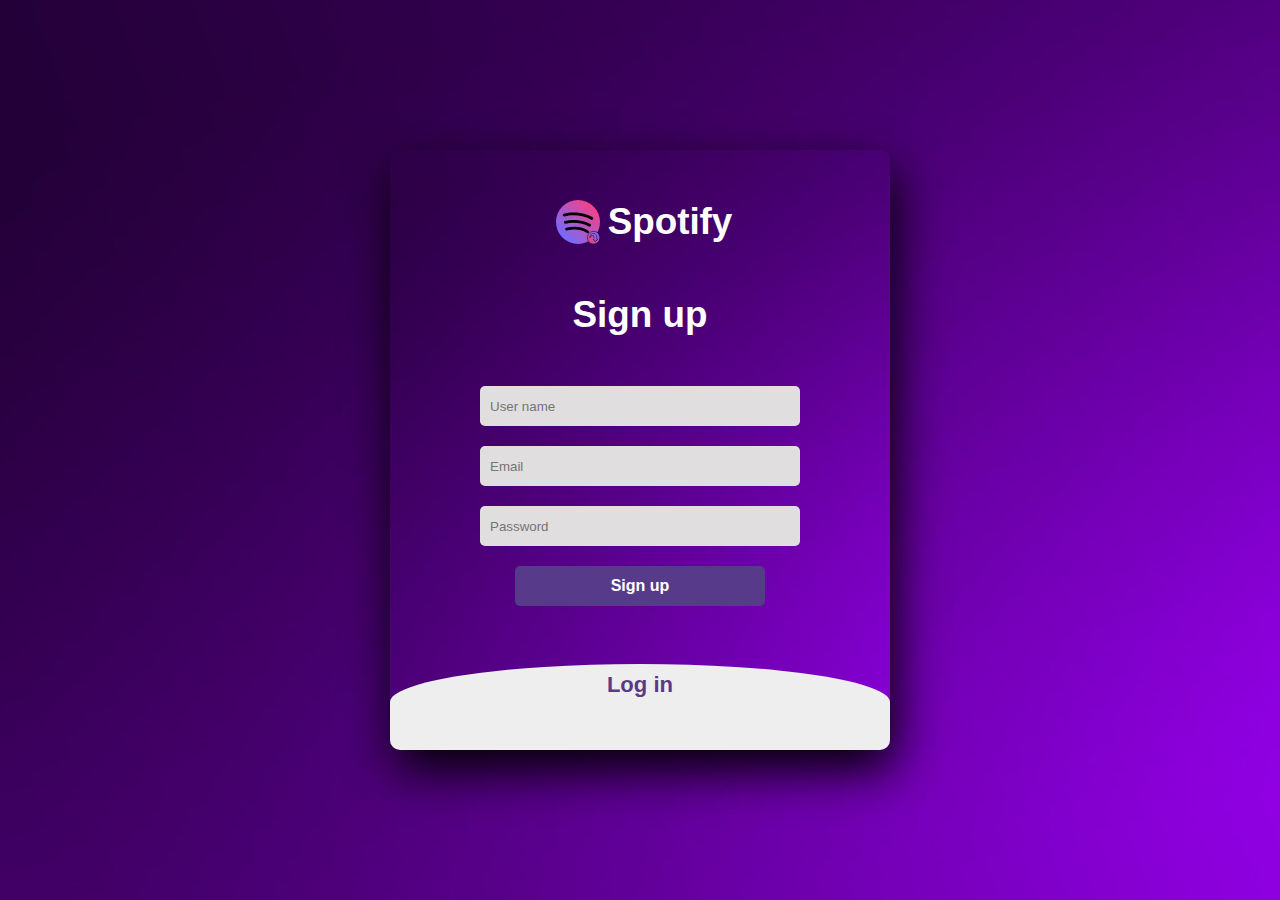
<file: Log in.html>
<!DOCTYPE html>
<html lang="en">
<head>
    <meta charset="UTF-8">
    <meta http-equiv="X-UA-Compatible" content="IE=edge">
    <meta name="viewport" content="width=device-width, initial-scale=1.0">
    <title>Spotify - Music On The Go</title>
    <link href="Login.css" rel="stylesheet" />
</head>
<body>
    <div class="main">
        <label class="brand"><img src="./Resources/SpotiFlyer.svg" />Spotify</label>
        <input type="checkbox" id="chk" aria-hidden="true"/>
        <div class="singup">
            <form>
                <label for="chk" aria-hidden="true" >Sign up</label>
                <input type="text" name="txt" placeholder="User name" />
                <input type="email" name="email" placeholder="Email"/>
                <input type="password" name="pswd" placeholder="Password"/>
                <button class="button"><a href="./index.html">Sign up</a></button>
            </form>
        </div>

        <div class="login">
            <form>
                <label for="chk" aria-hidden="true" >Log in</label>
                <input type="email" name="email" placeholder="Email"/>
                <input type="password" name="pswd" placeholder="Password"/>
                <button class="button"><a href="./index.html"></a>Log in</button>
            </form>
        </div>
    </div>
</body>
</html>
</file>
<file: Login.css>
﻿body {
    margin: 0;
    padding: 0;
    display: flex;
    justify-content: center;
    align-items: center;
    min-height: 100vh;
    font-family: 'Century Gothic', 'URW Gothic', 'Franklin Gothic Medium', 'Arial Narrow', Arial, sans-serif;
    background: url("./Resources/bg.jpg") no-repeat;
    background-size: cover;
}

.main{
    width: 500px;
    height: 600px;
    background: red;
    overflow: hidden;
    background: url("./Resources/bg.jpg") no-repeat center;
    background-size: cover;
    border-radius: 10px;
    box-shadow: 5px 20px 50px #000;
}

#chk{
    display: none;
}

.singup{
    position: relative;
    height: 100%;
    width: 100%;
}

label{
    color: #fff;
    font-size: 2.3em;
    justify-content: center;
    display: flex;
    margin: 50px;
    font-weight: bold;
    cursor: pointer;
    transition: .5s ease-in-out;
}

input{
    width: 300px;
    height: 20px;
    background: #e0dede;
    justify-content: center;
    display: flex;
    margin: 20px auto;
    padding: 10px;
    border: none;
    outline: none;
    border-radius: 5px;
}

input:invalid{
    animation: shake 300ms;
}
@keyframes shake {
    25% { transform: translateX(4px); }
    50% { transform: translateX(-4px); }
    75% { transform: translateX(4px); }
}

.button{
    width: 250px;
    height: 40px;
    margin: 10px auto;
    justify-content: center;
    display: block;
    color: #fff;
    background: #573b8a;
    font-size: 1em;
    font-weight: bold;
    margin-top: 20px;
    outline: none;
    border: none;
    border-radius: 5px;
    cursor: pointer;
    transition: .5s ease-in-out;
}

.button:hover{
    background: #6d44b8;
}

.login{
    height: 460px;
    background: #eee;
    border-radius: 60% / 10%;
    transform: translateY(-280px);
    transition: .8s ease-in-out;
}

.login label{
    color: #573b8a;
    transform: scale(.6);
}

#chk:checked ~ .login{
    transform: translateY(-600px);
}

#chk:checked ~ .login label{
    transform: scale(1);
}

#chk:checked ~ .singup label{
    transform: scale(.6);
}

.brand img{
    width: 44px;
    padding: 0 8px;
}

.brand{
    display: flex;
    align-items: center;
}

a{
    text-decoration: none;
    color: #fff;
}
</file>
